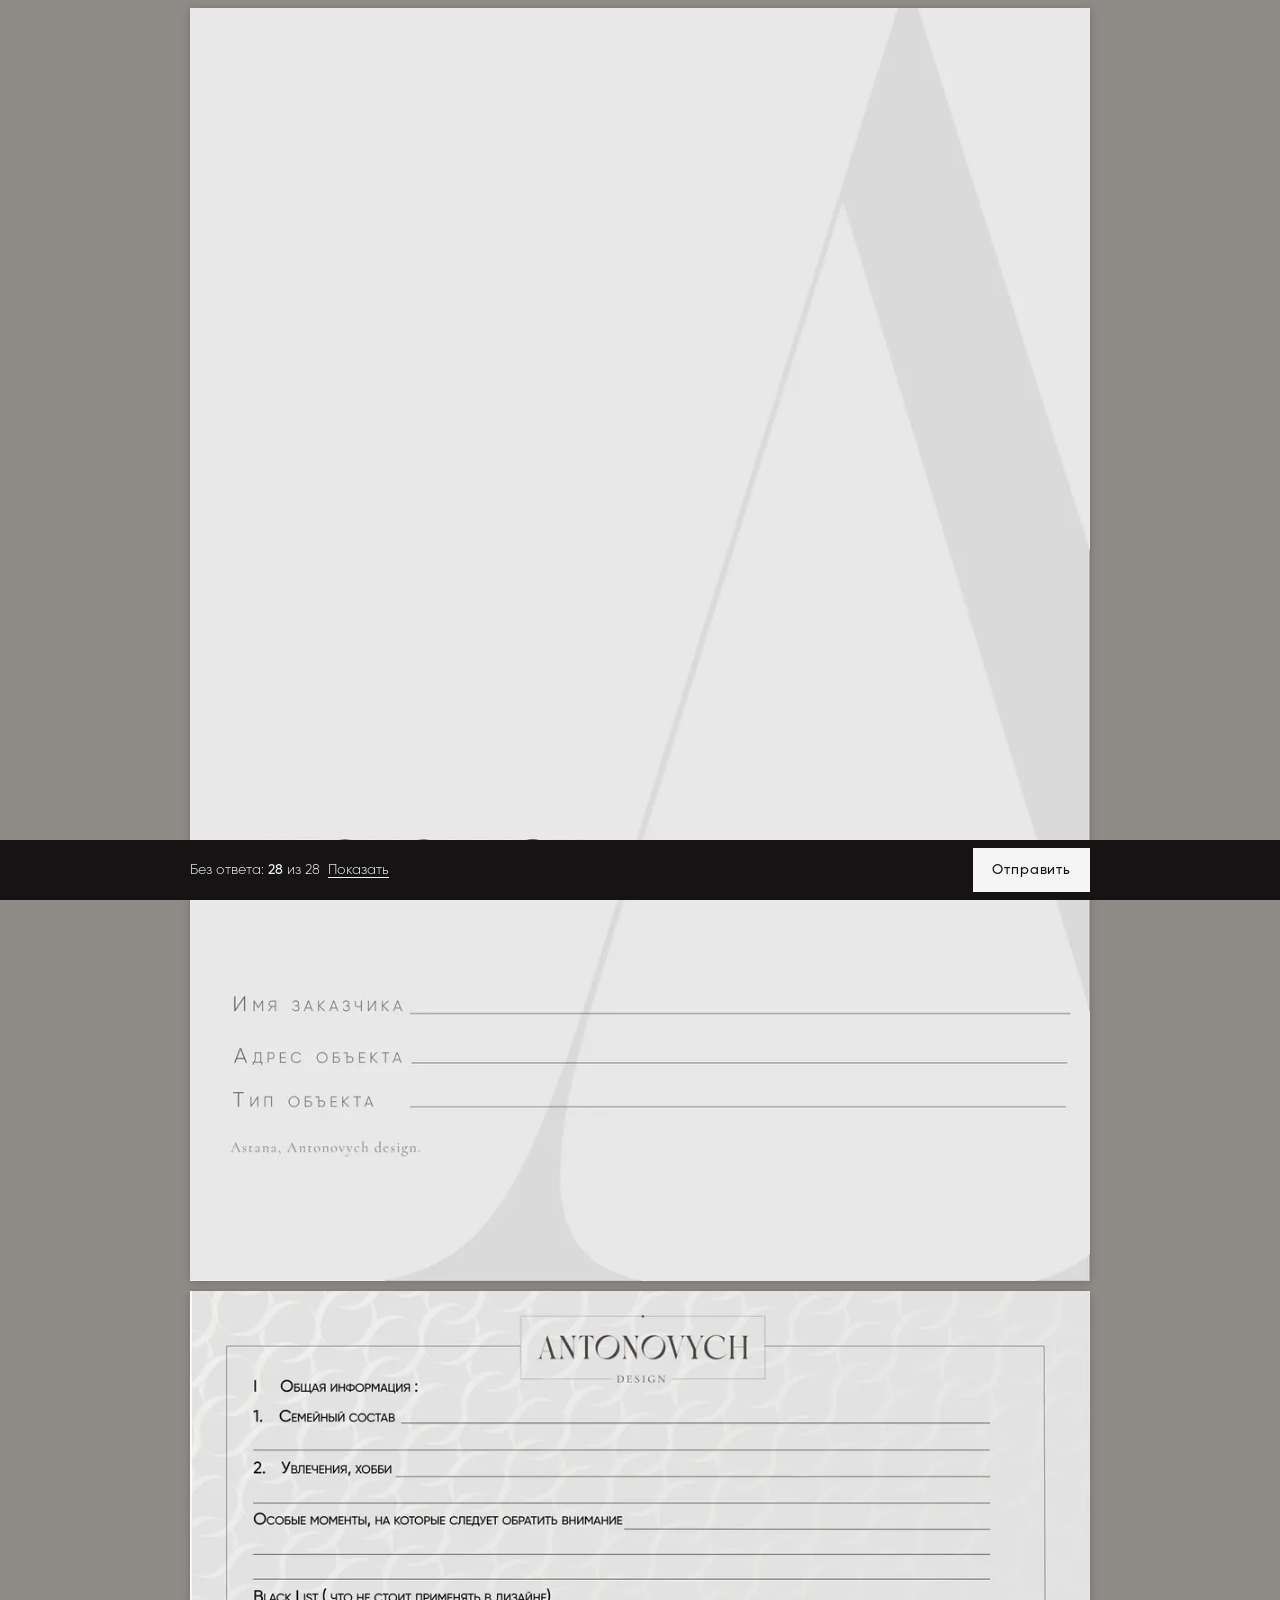
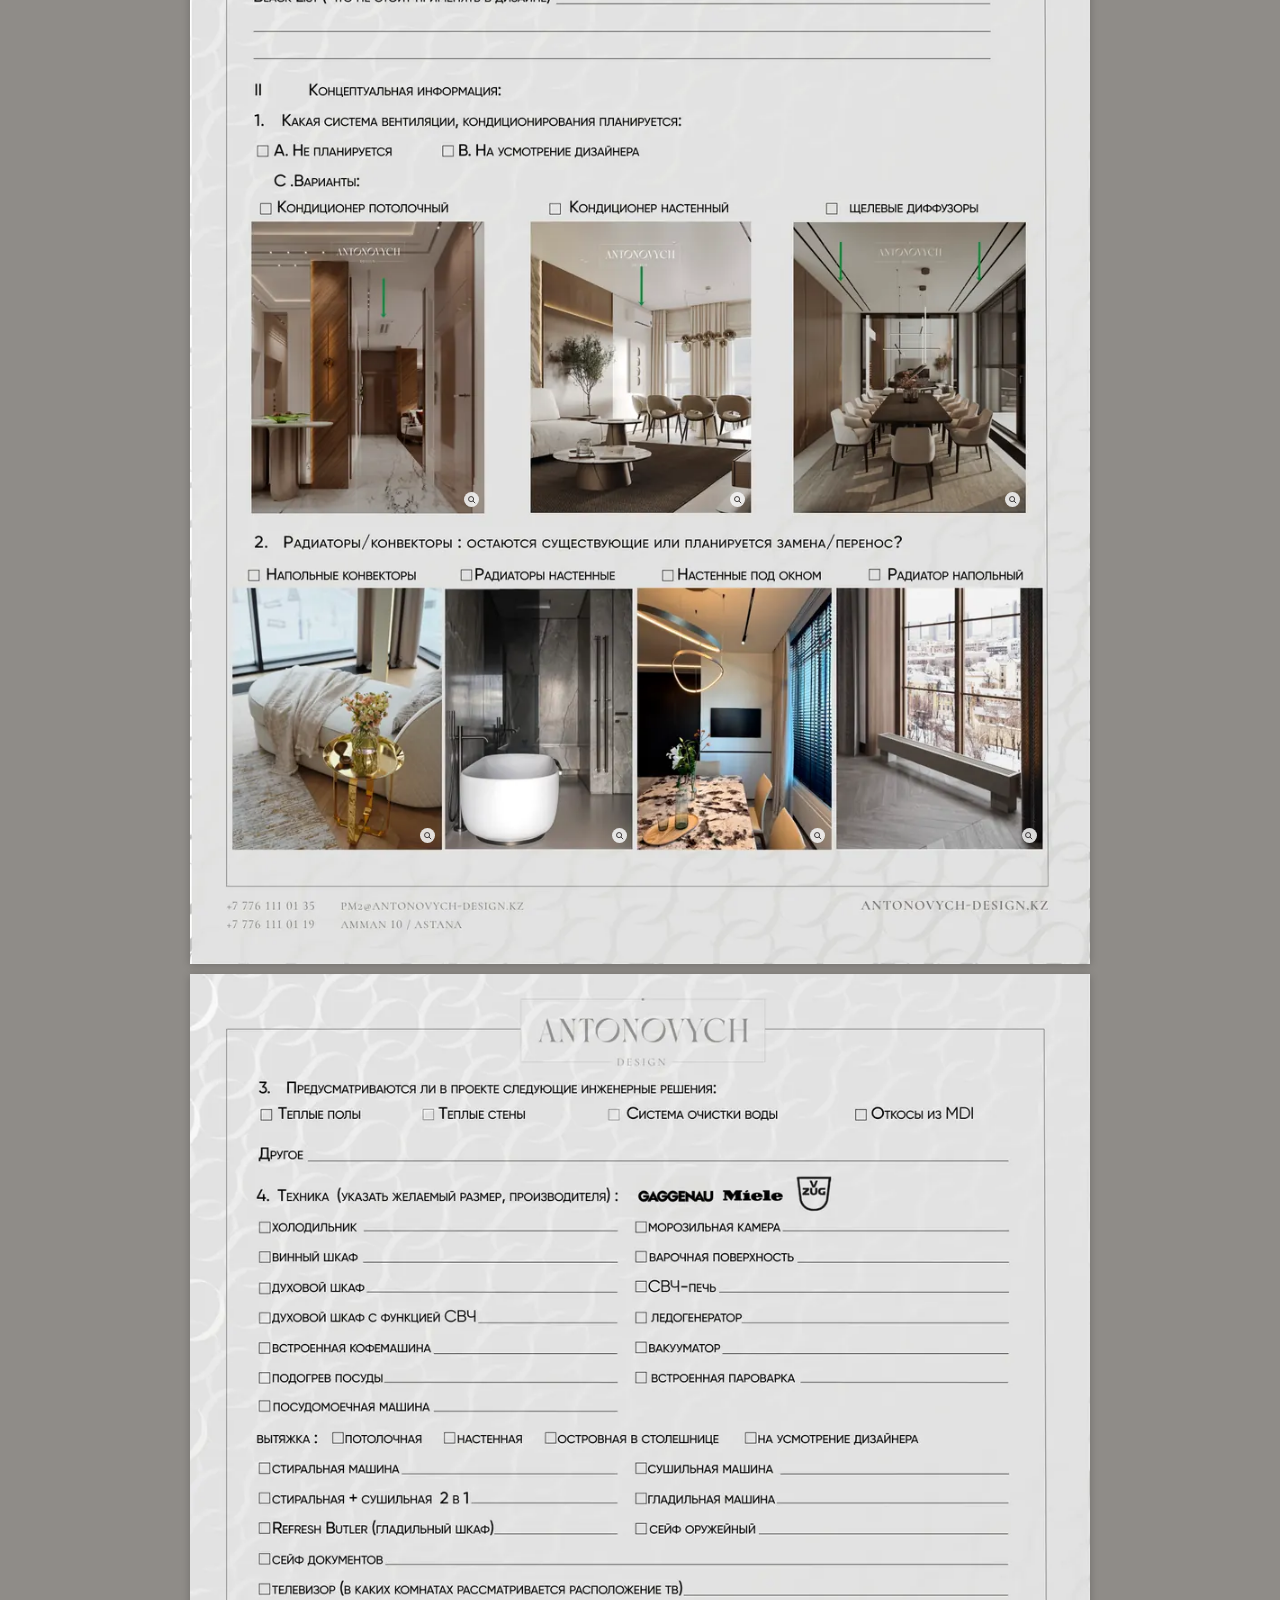
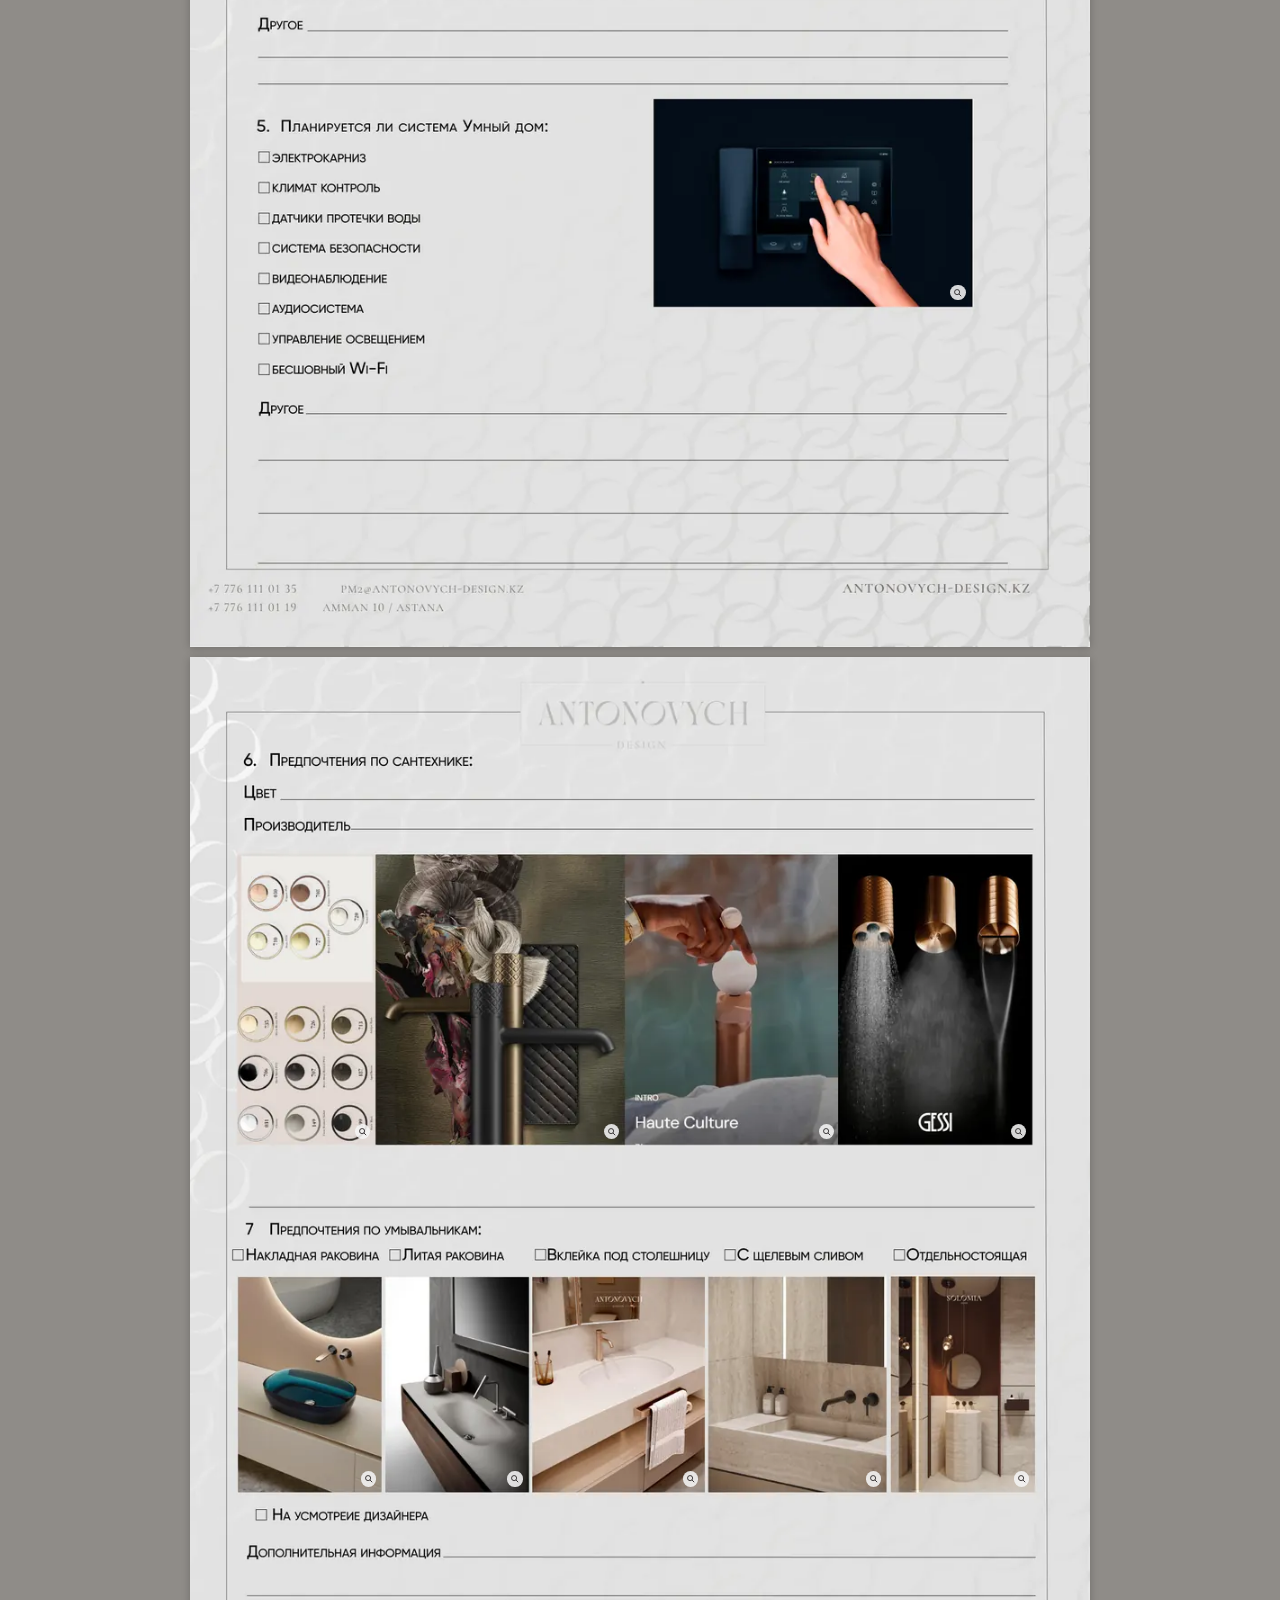
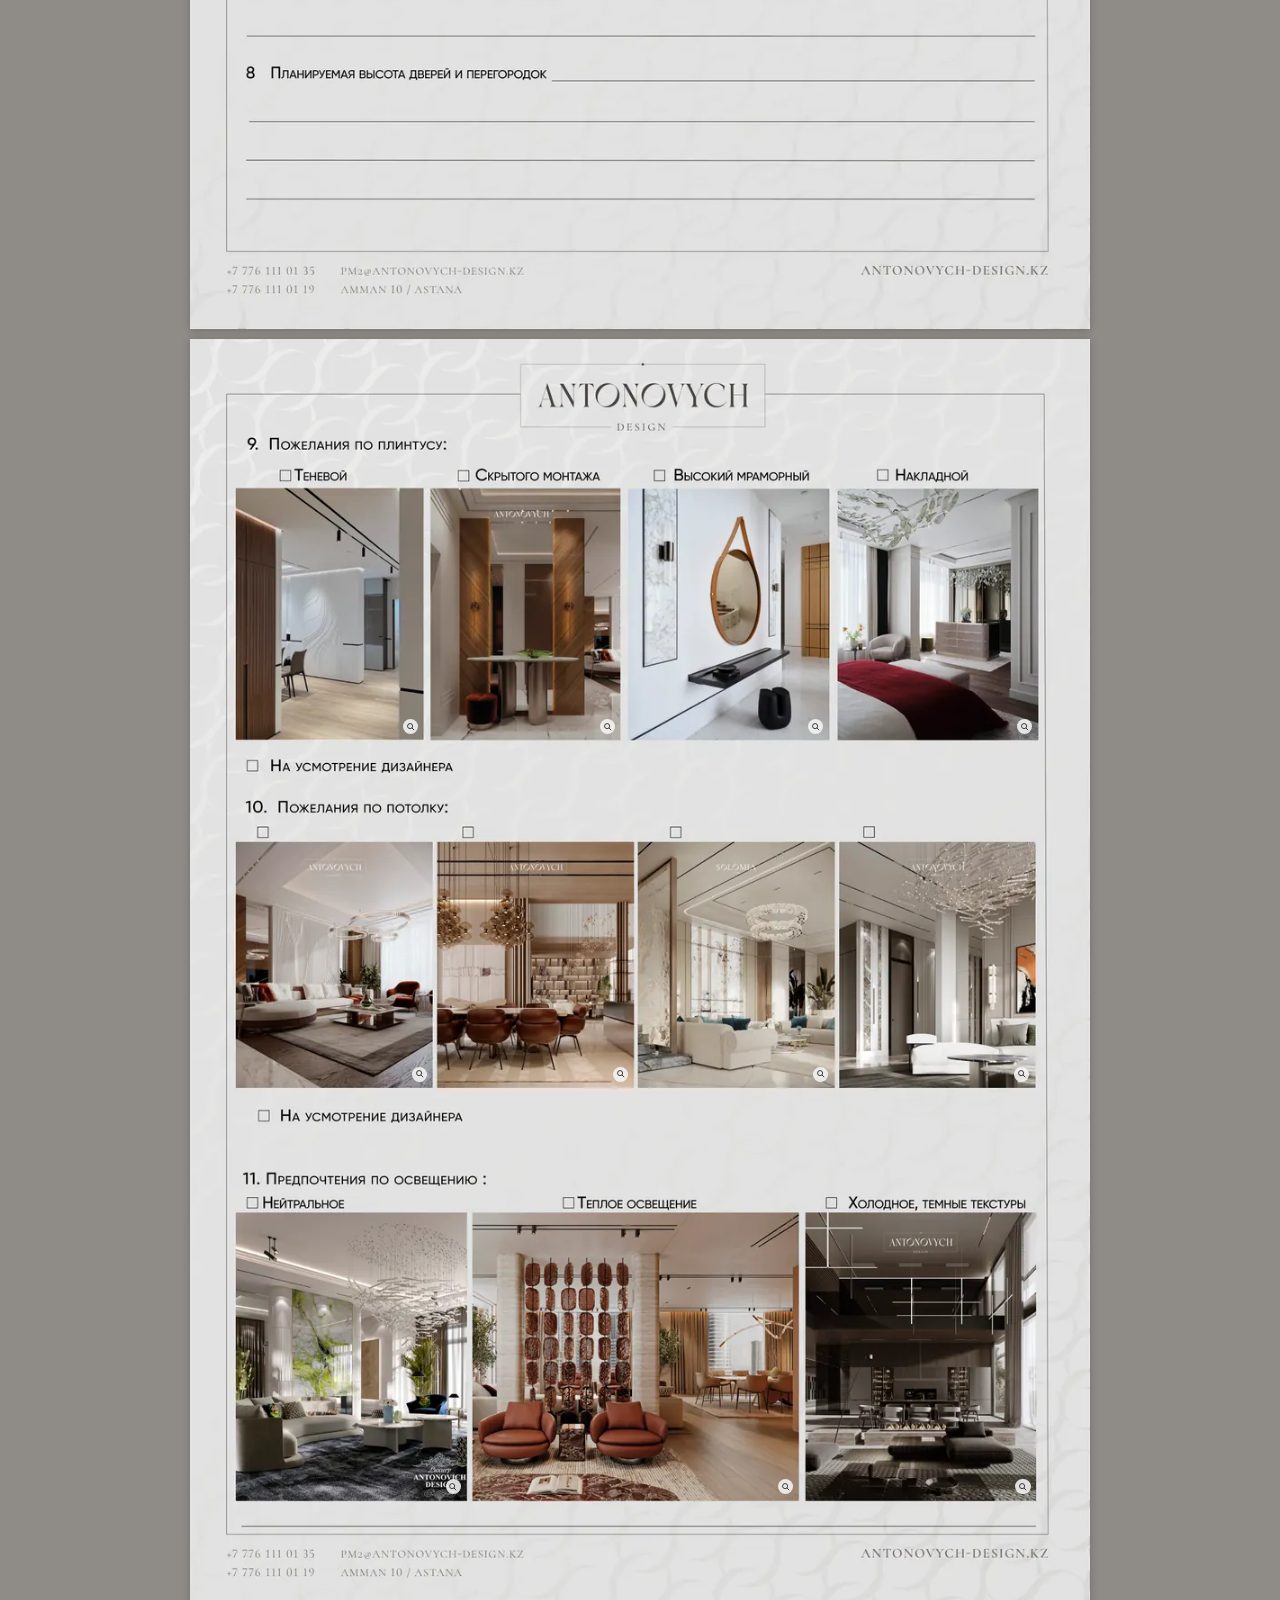
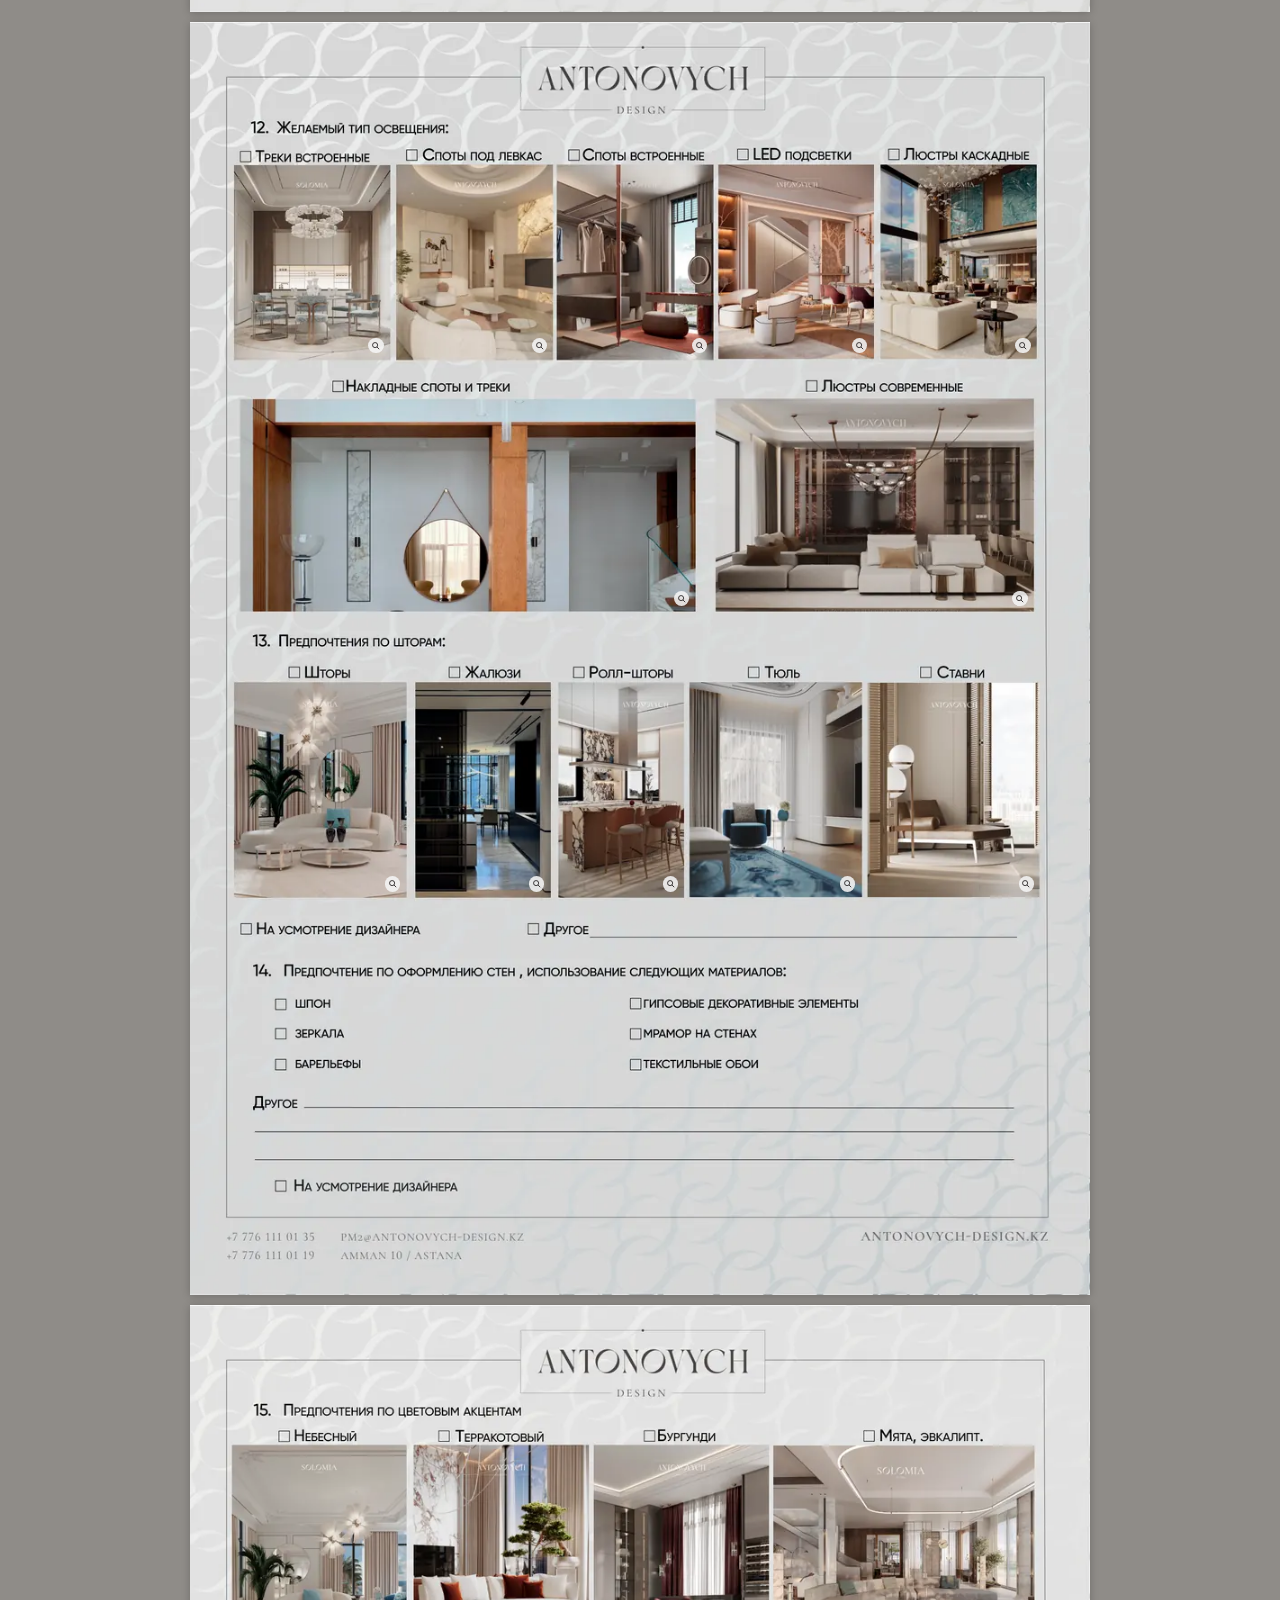
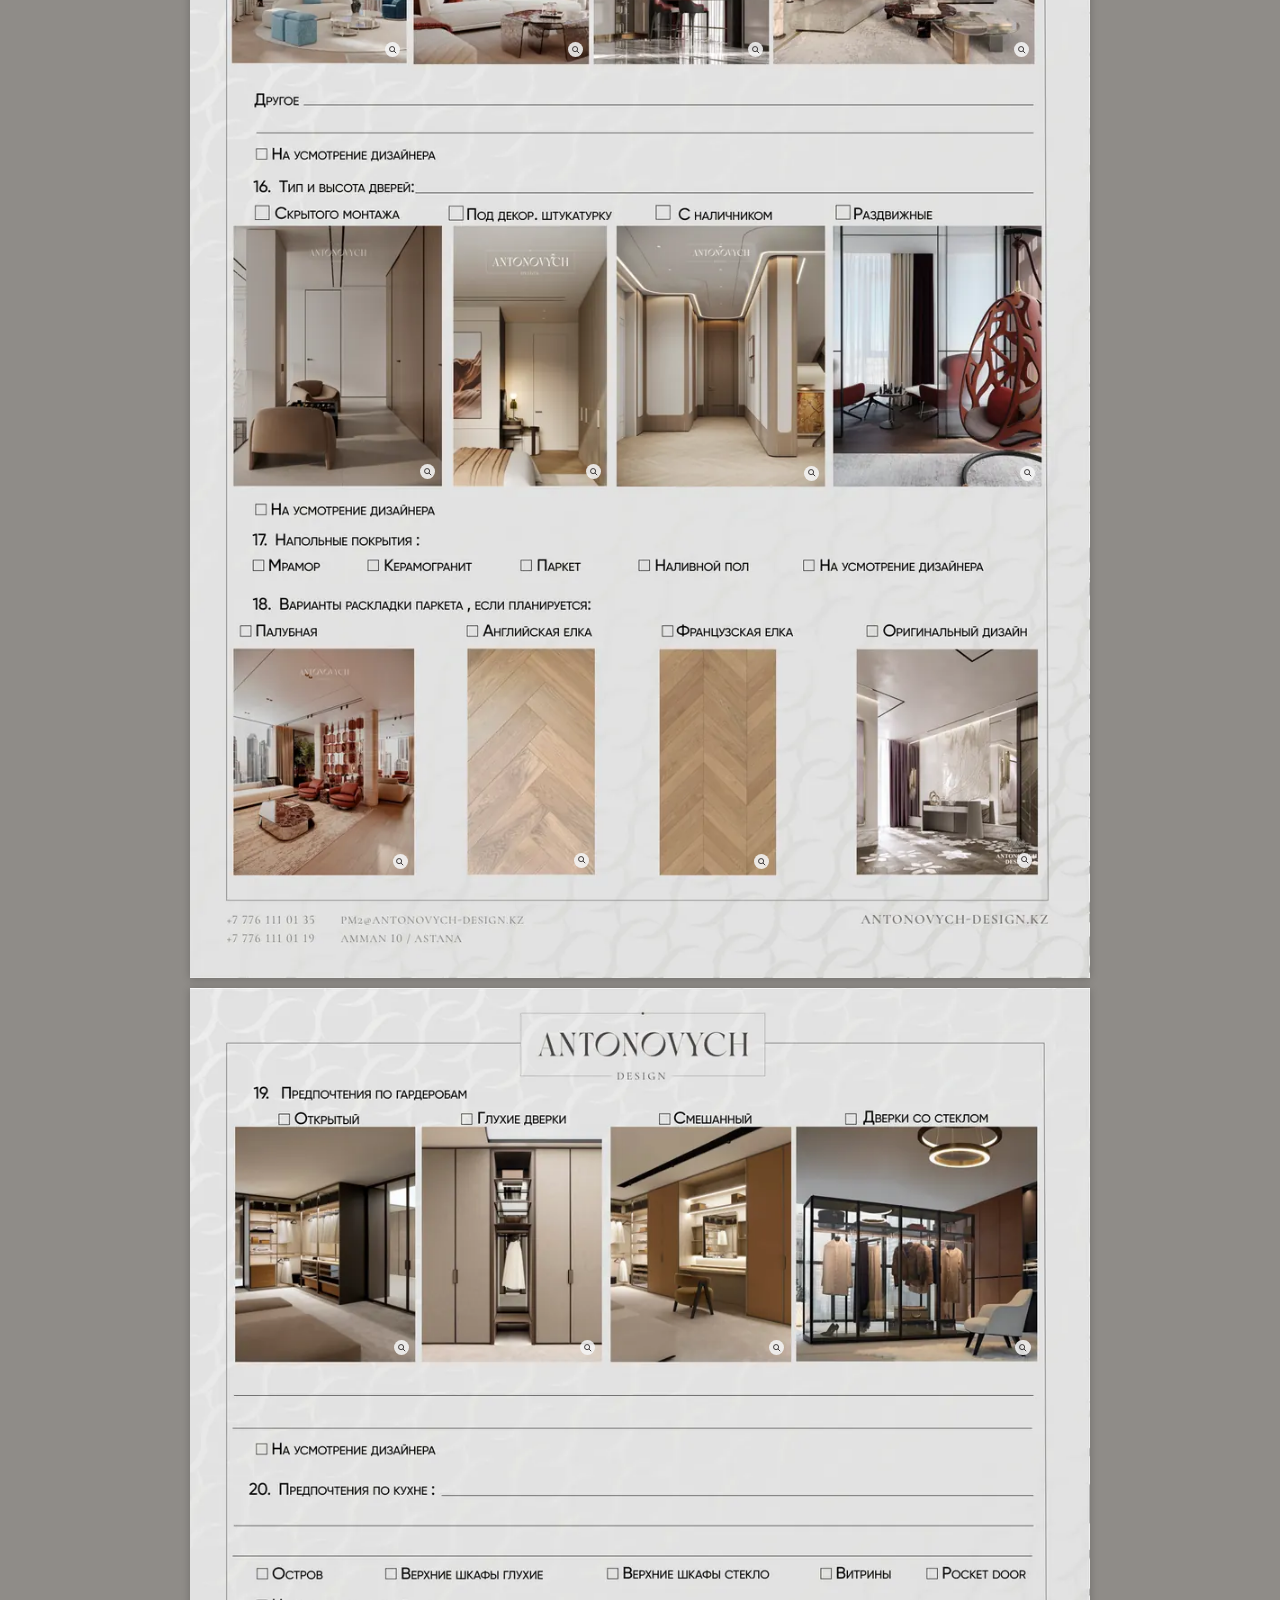
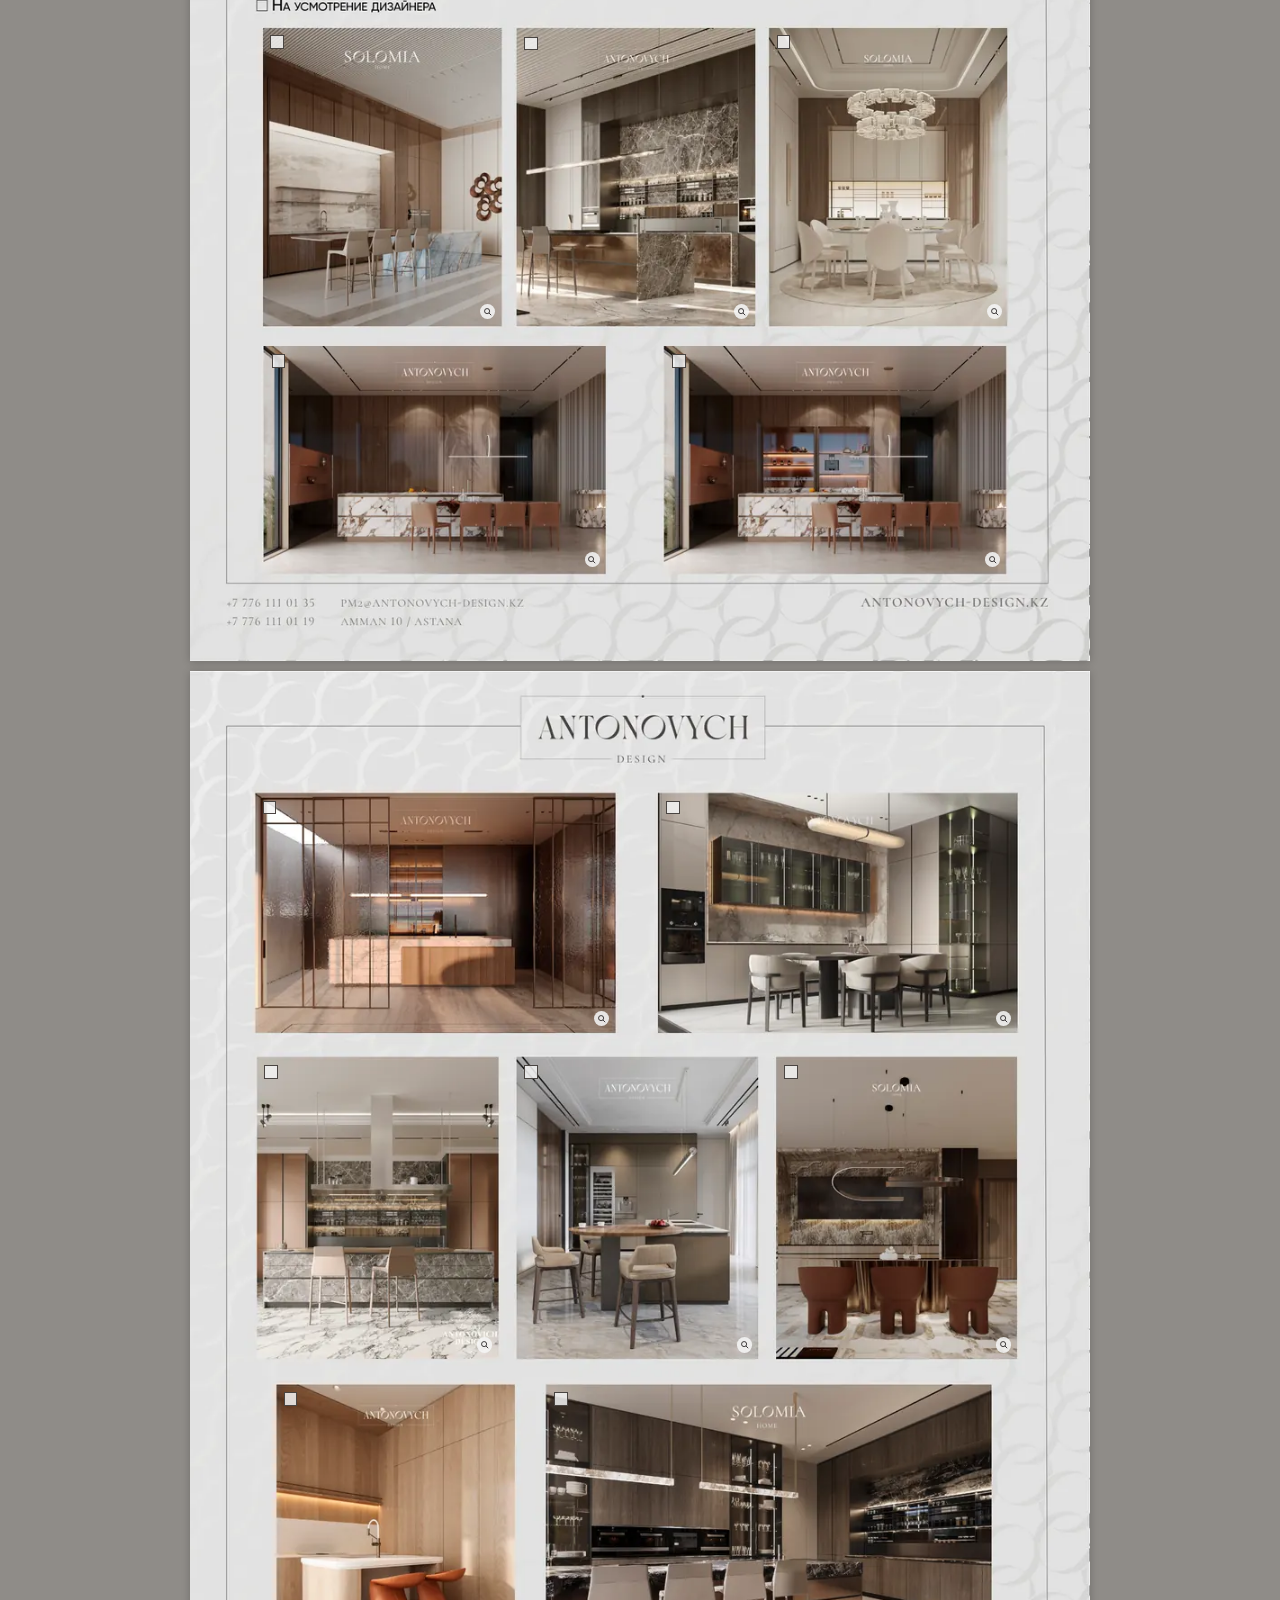
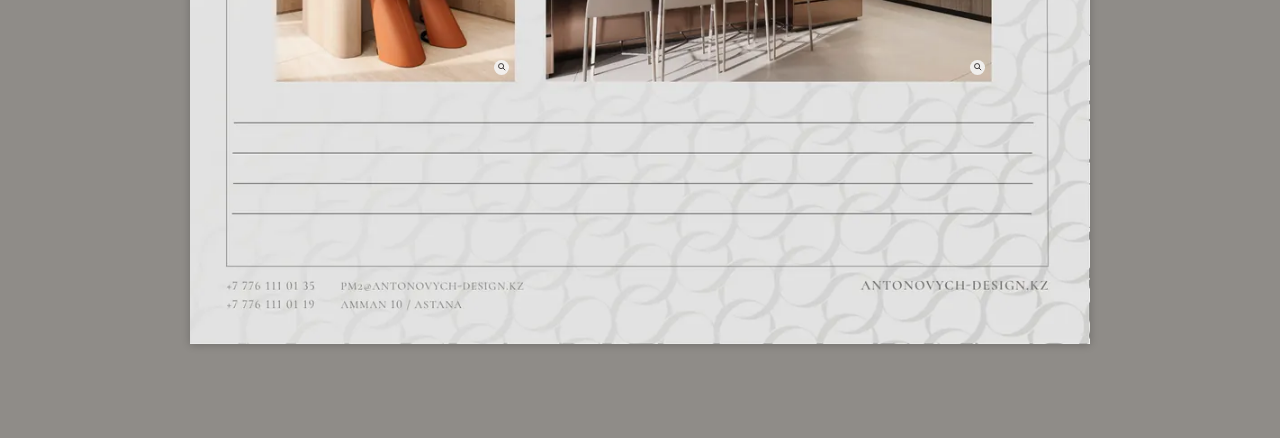
<file: index.html>
<!doctype html>
<html lang="ru">
<head>
<meta charset="utf-8">
<meta name="robots" content="noindex, nofollow">
<meta name="viewport" content="width=device-width, initial-scale=1">
<title>Паспорт интерьера — Antonovych Design</title>
<script>
  // Корень сайта ведёт на стандартный паспорт, метка проекта ?p= сохраняется
  location.replace('standard/' + location.search);
</script>
</head>
<body><a href="standard/">Открыть паспорт интерьера</a></body>
</html>
</file>
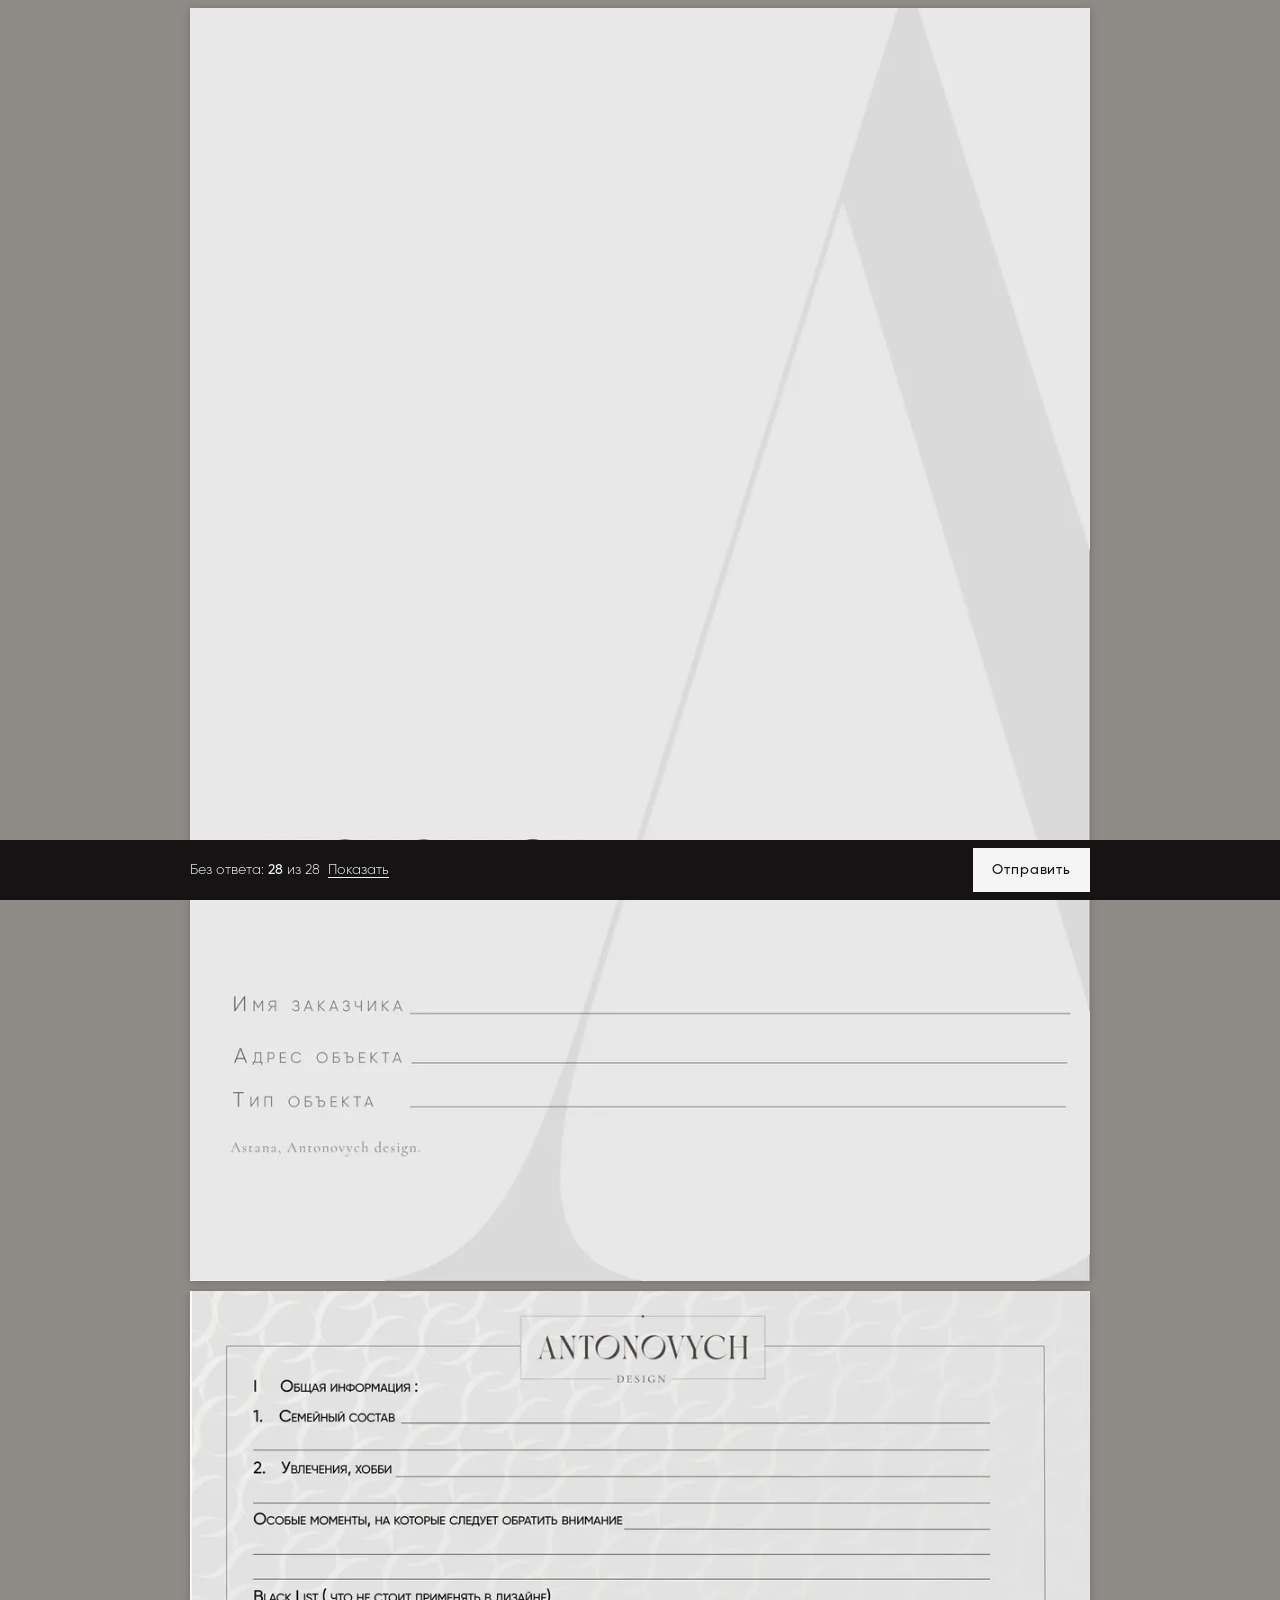
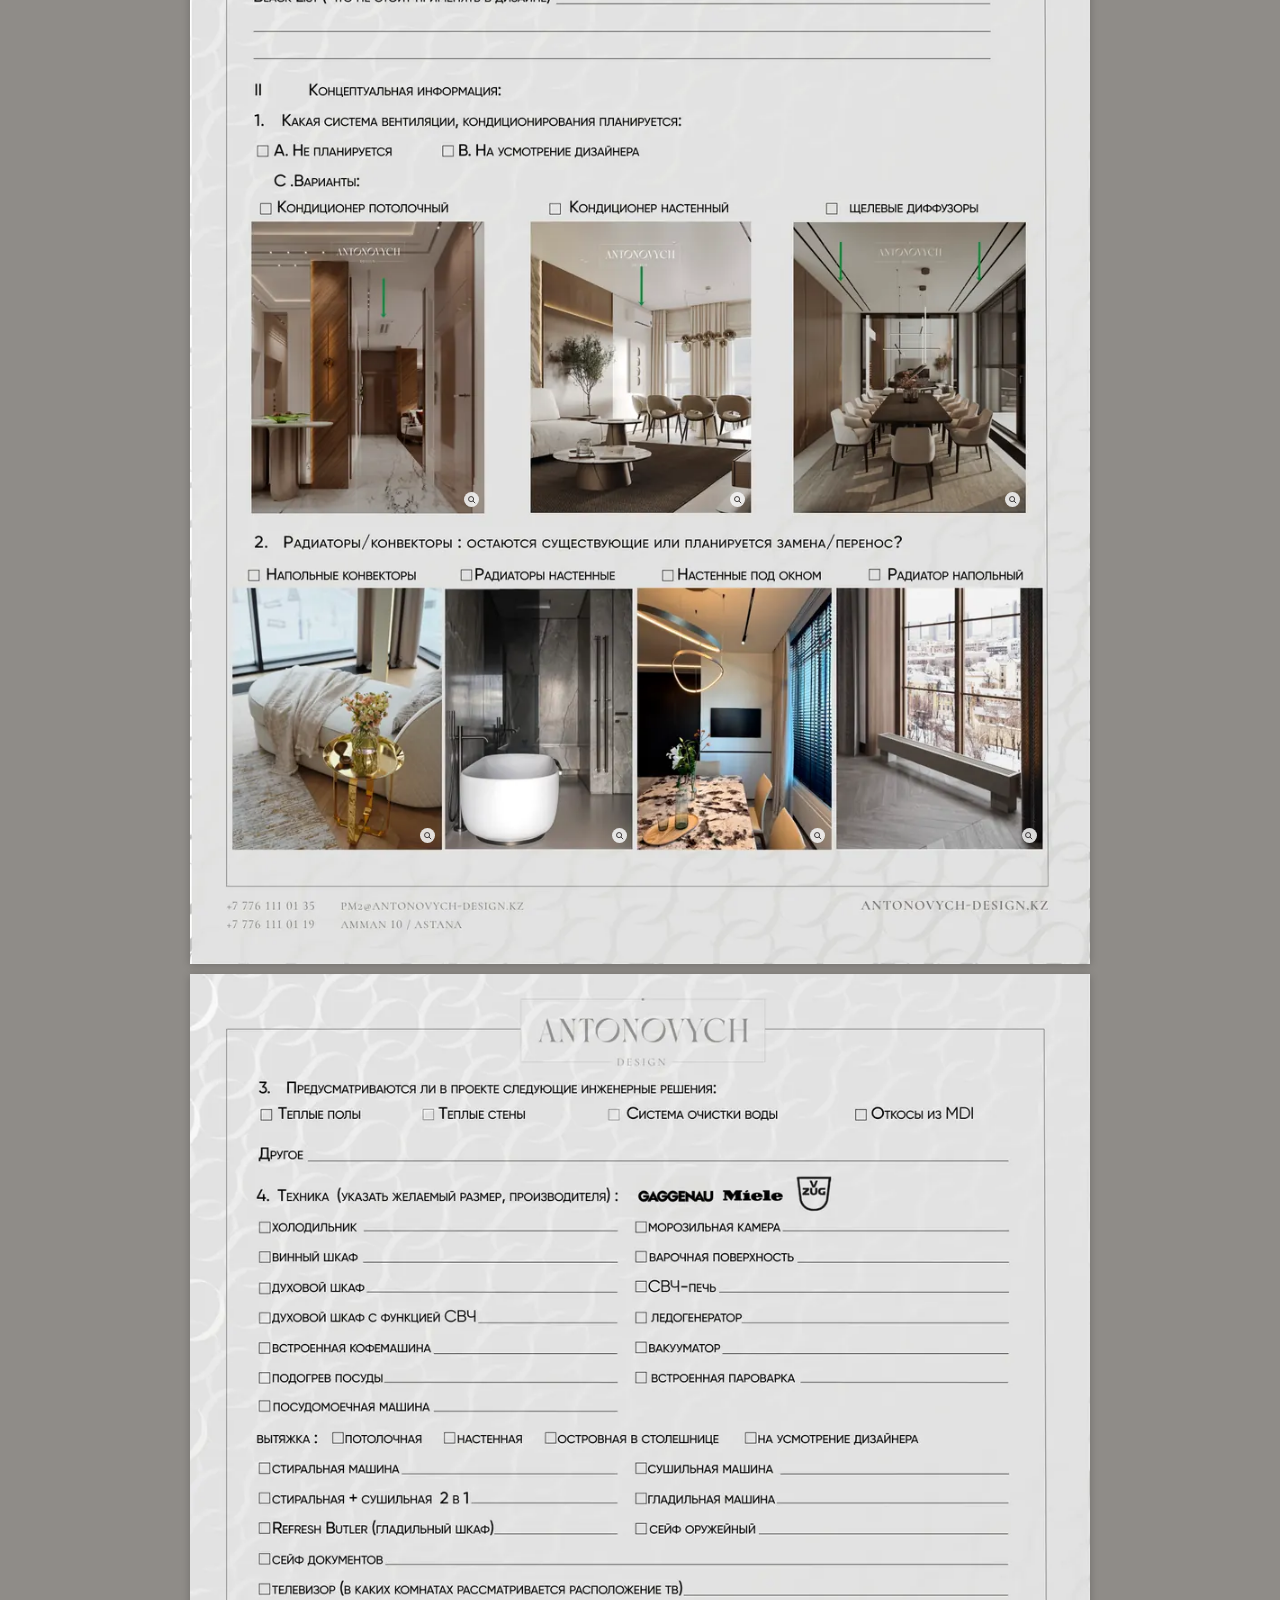
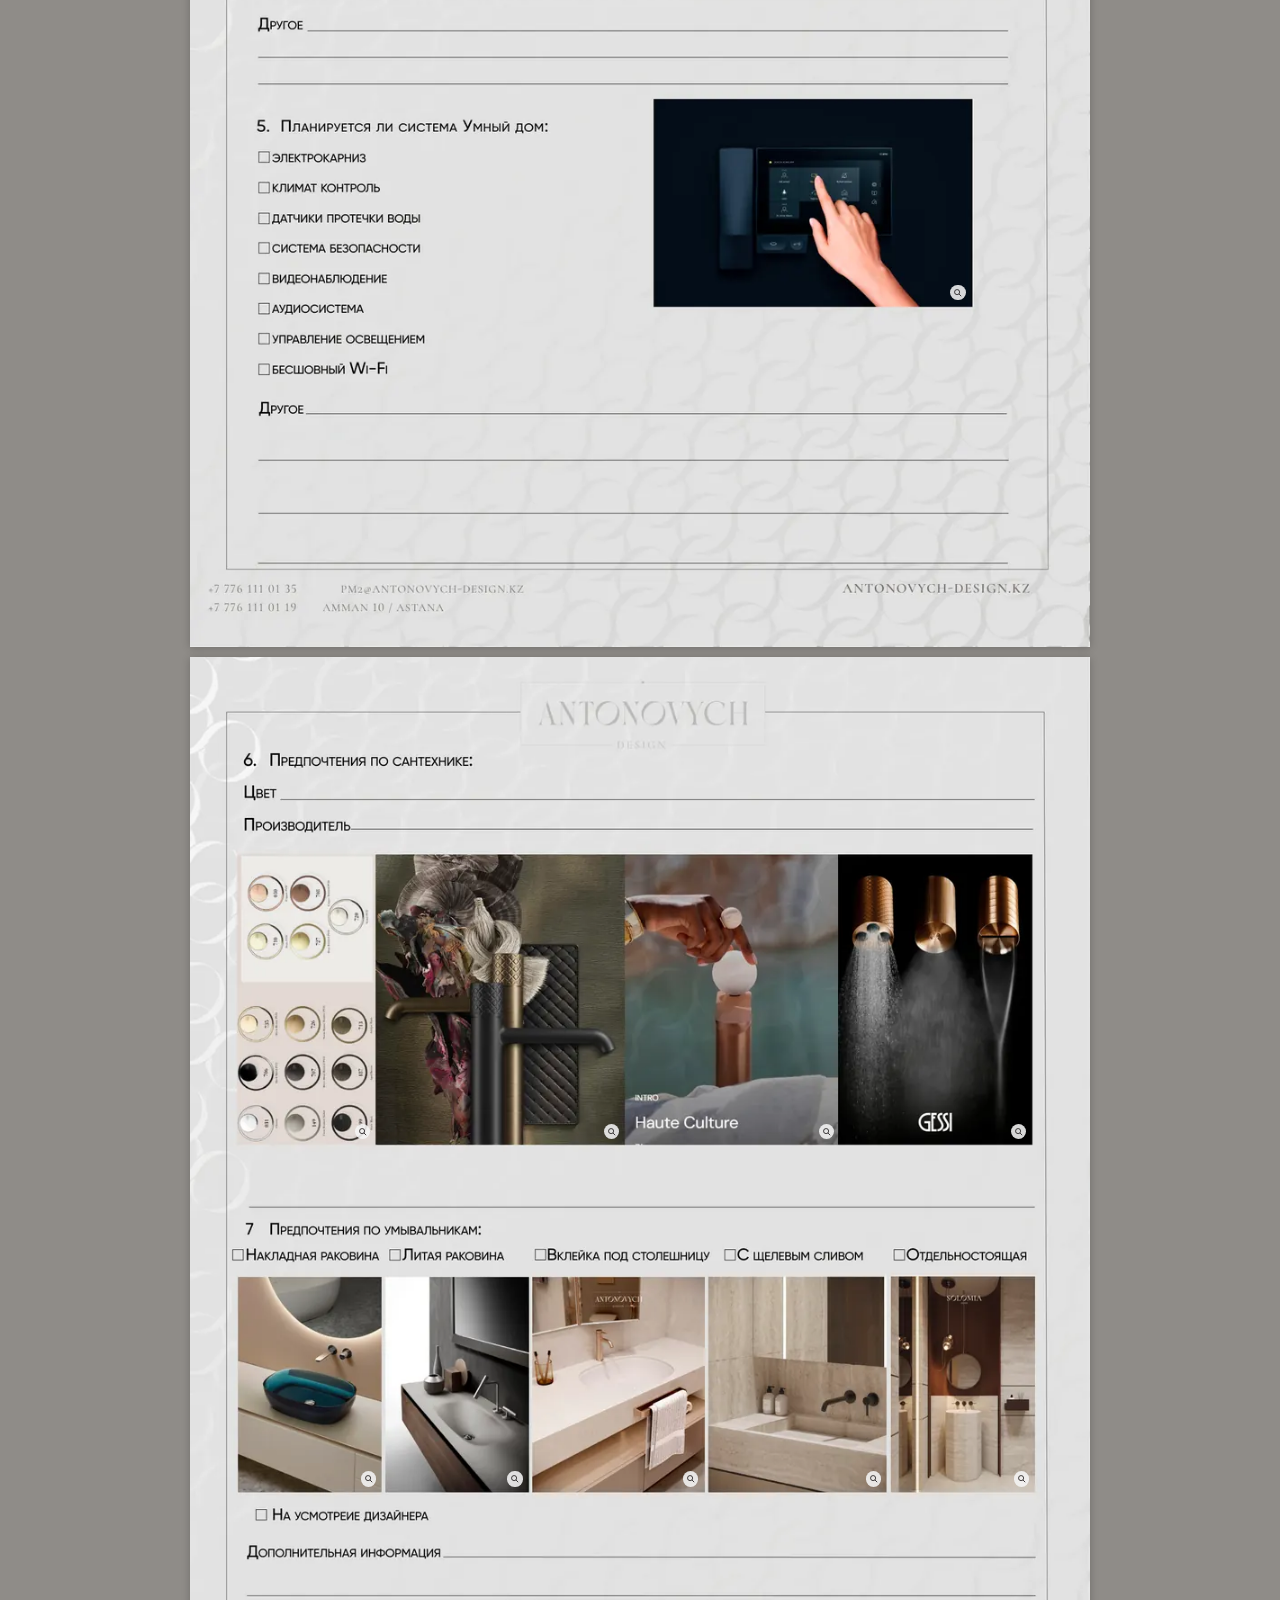
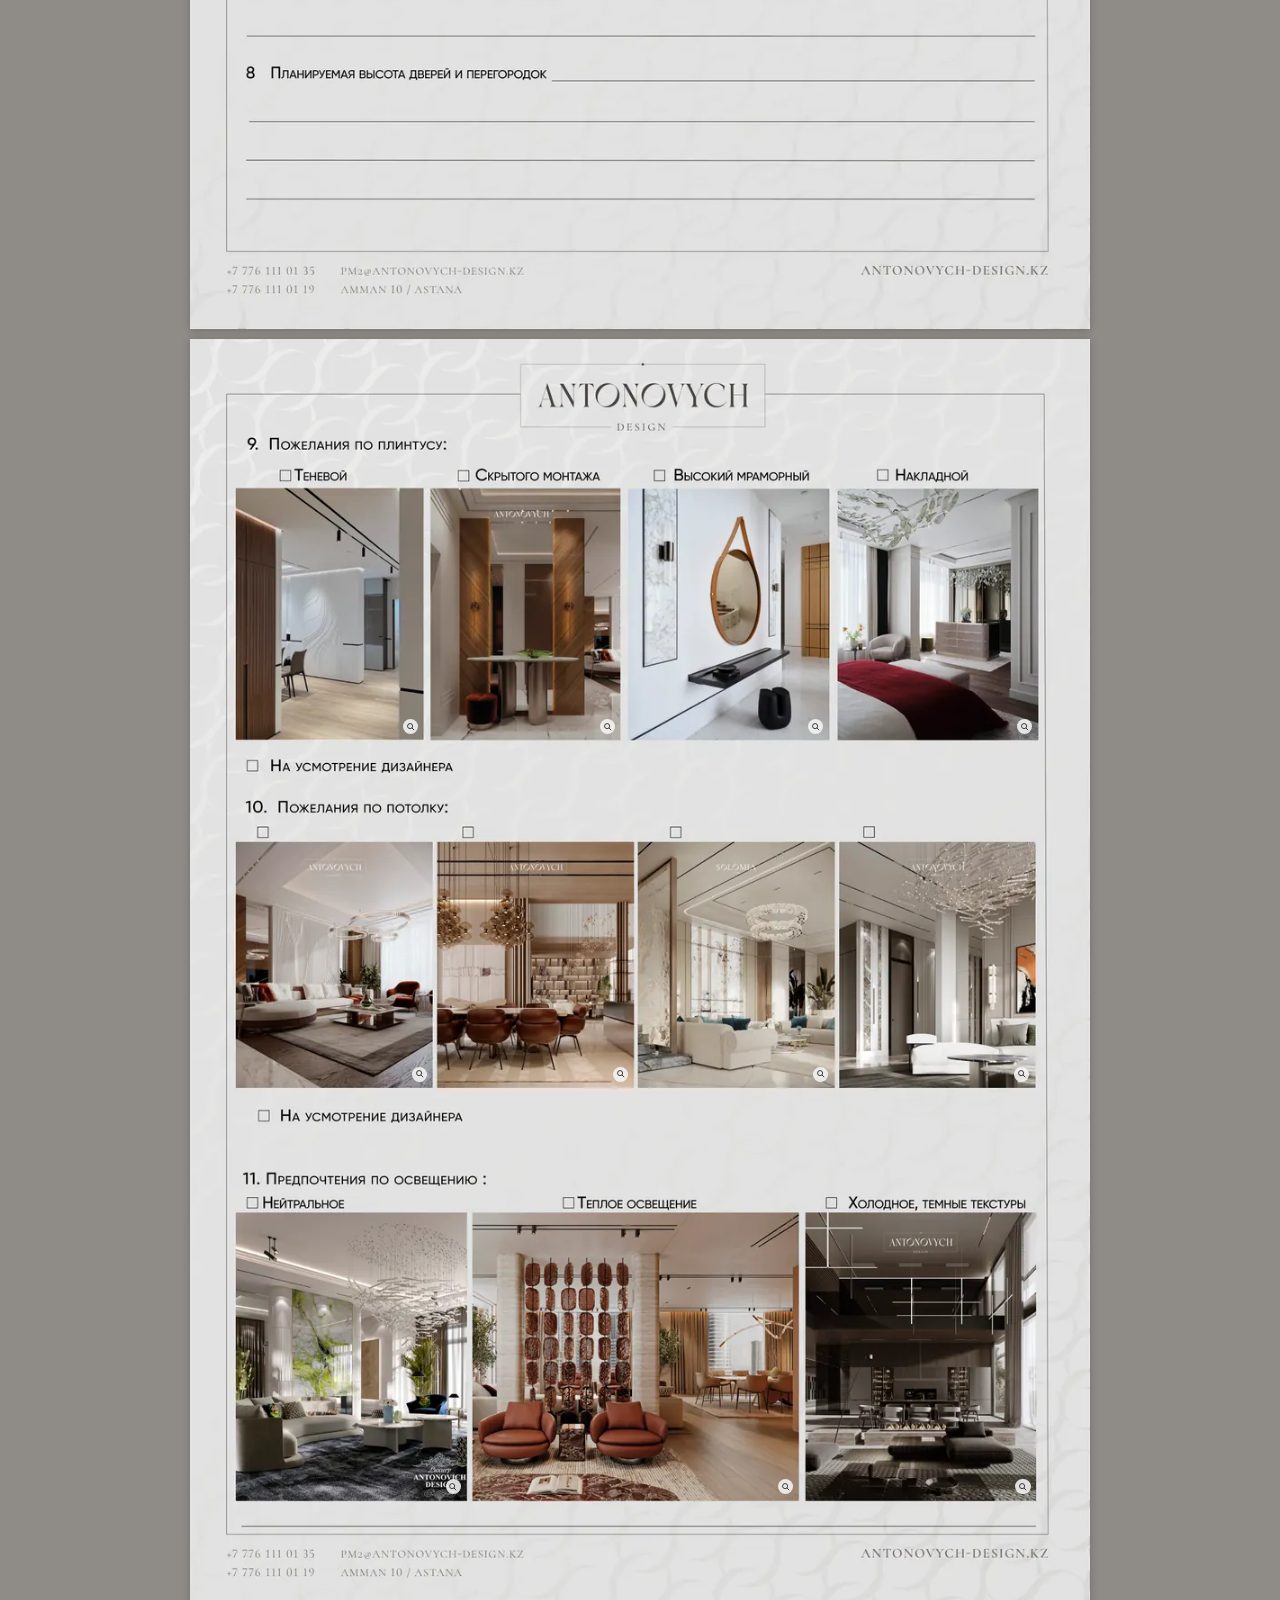
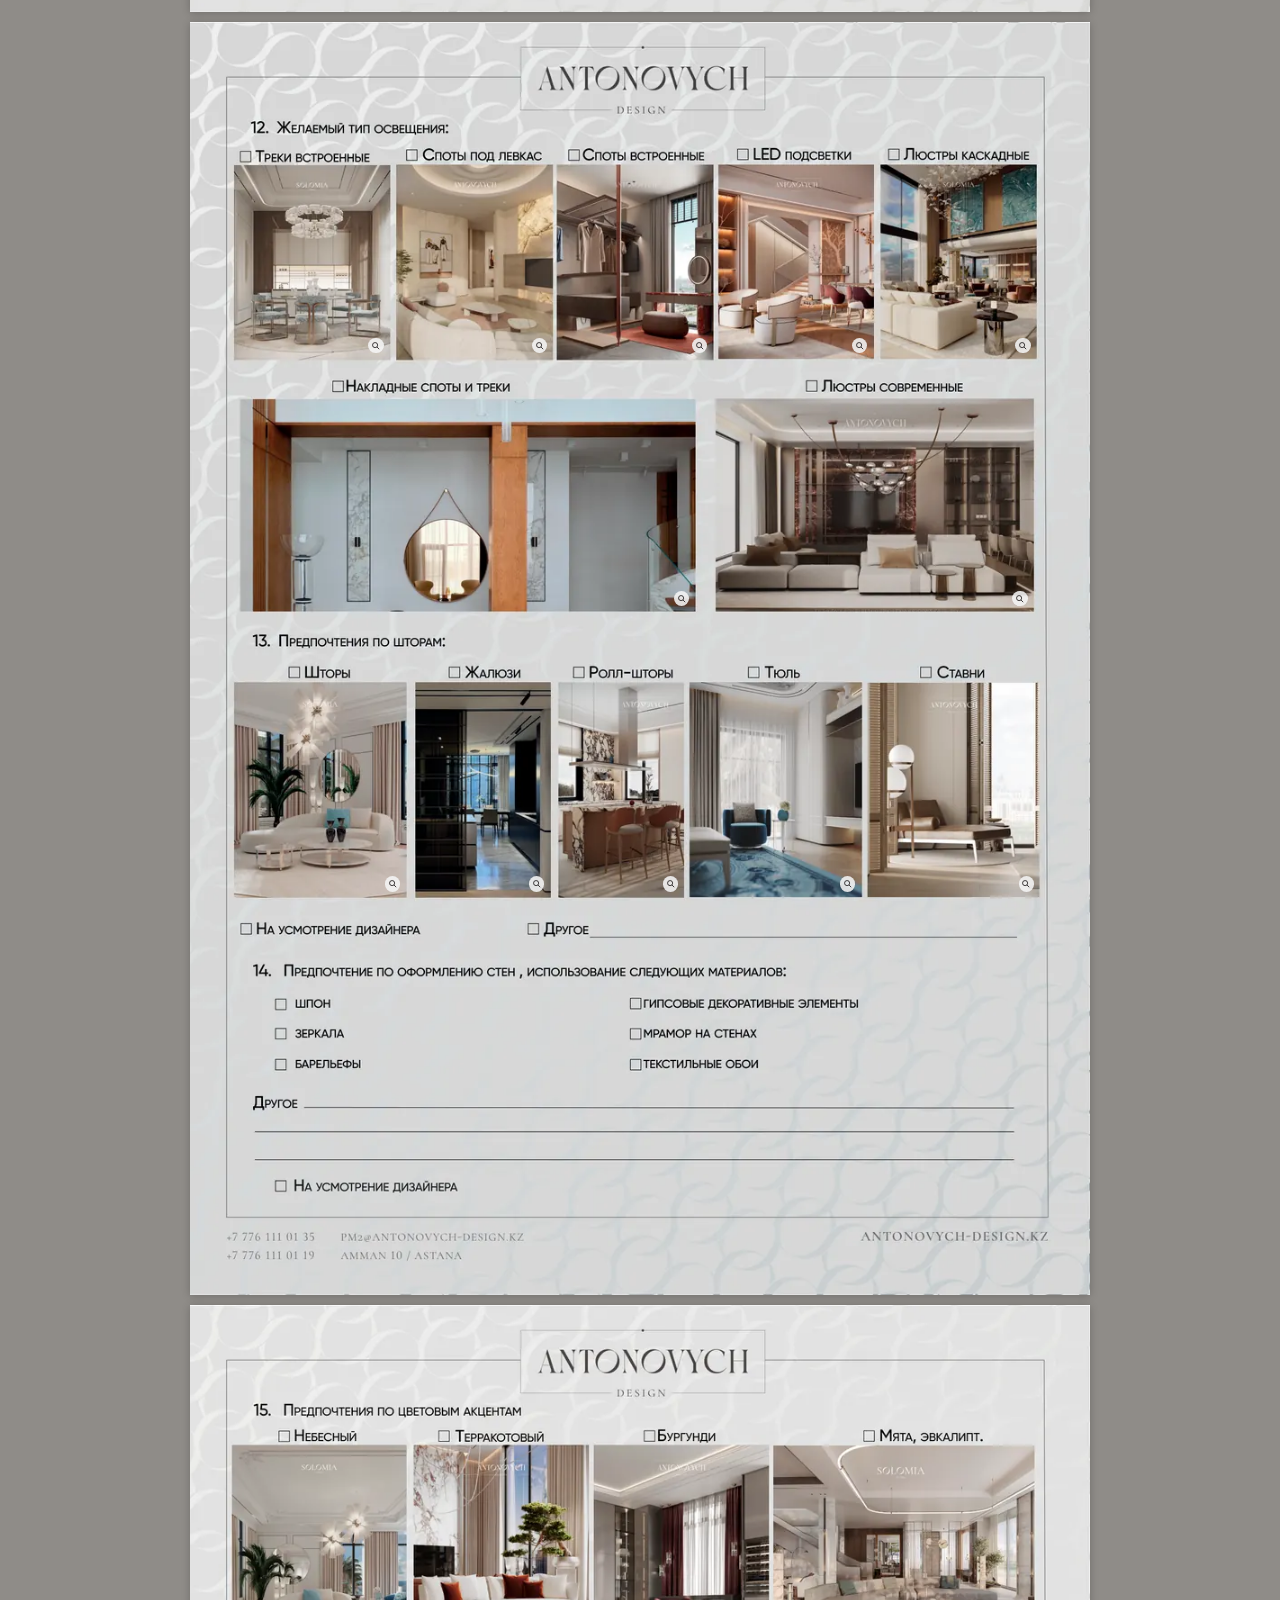
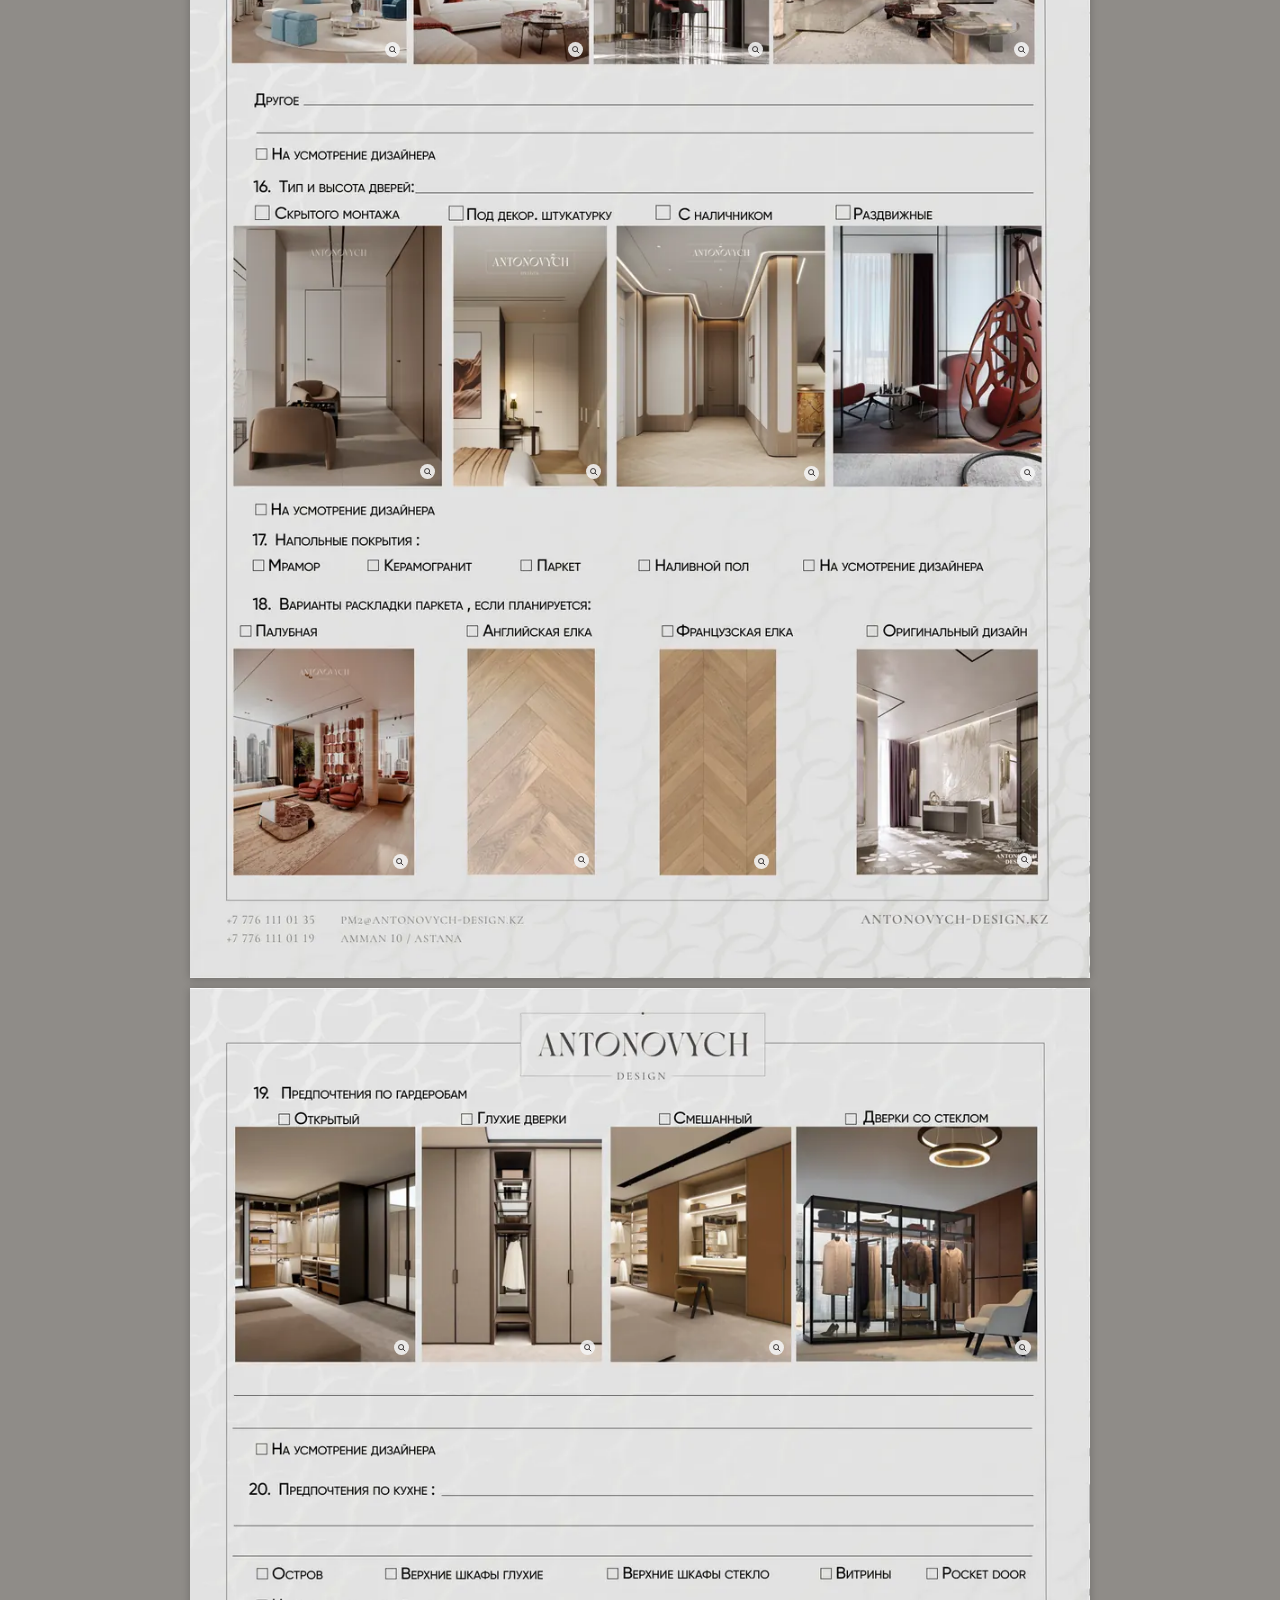
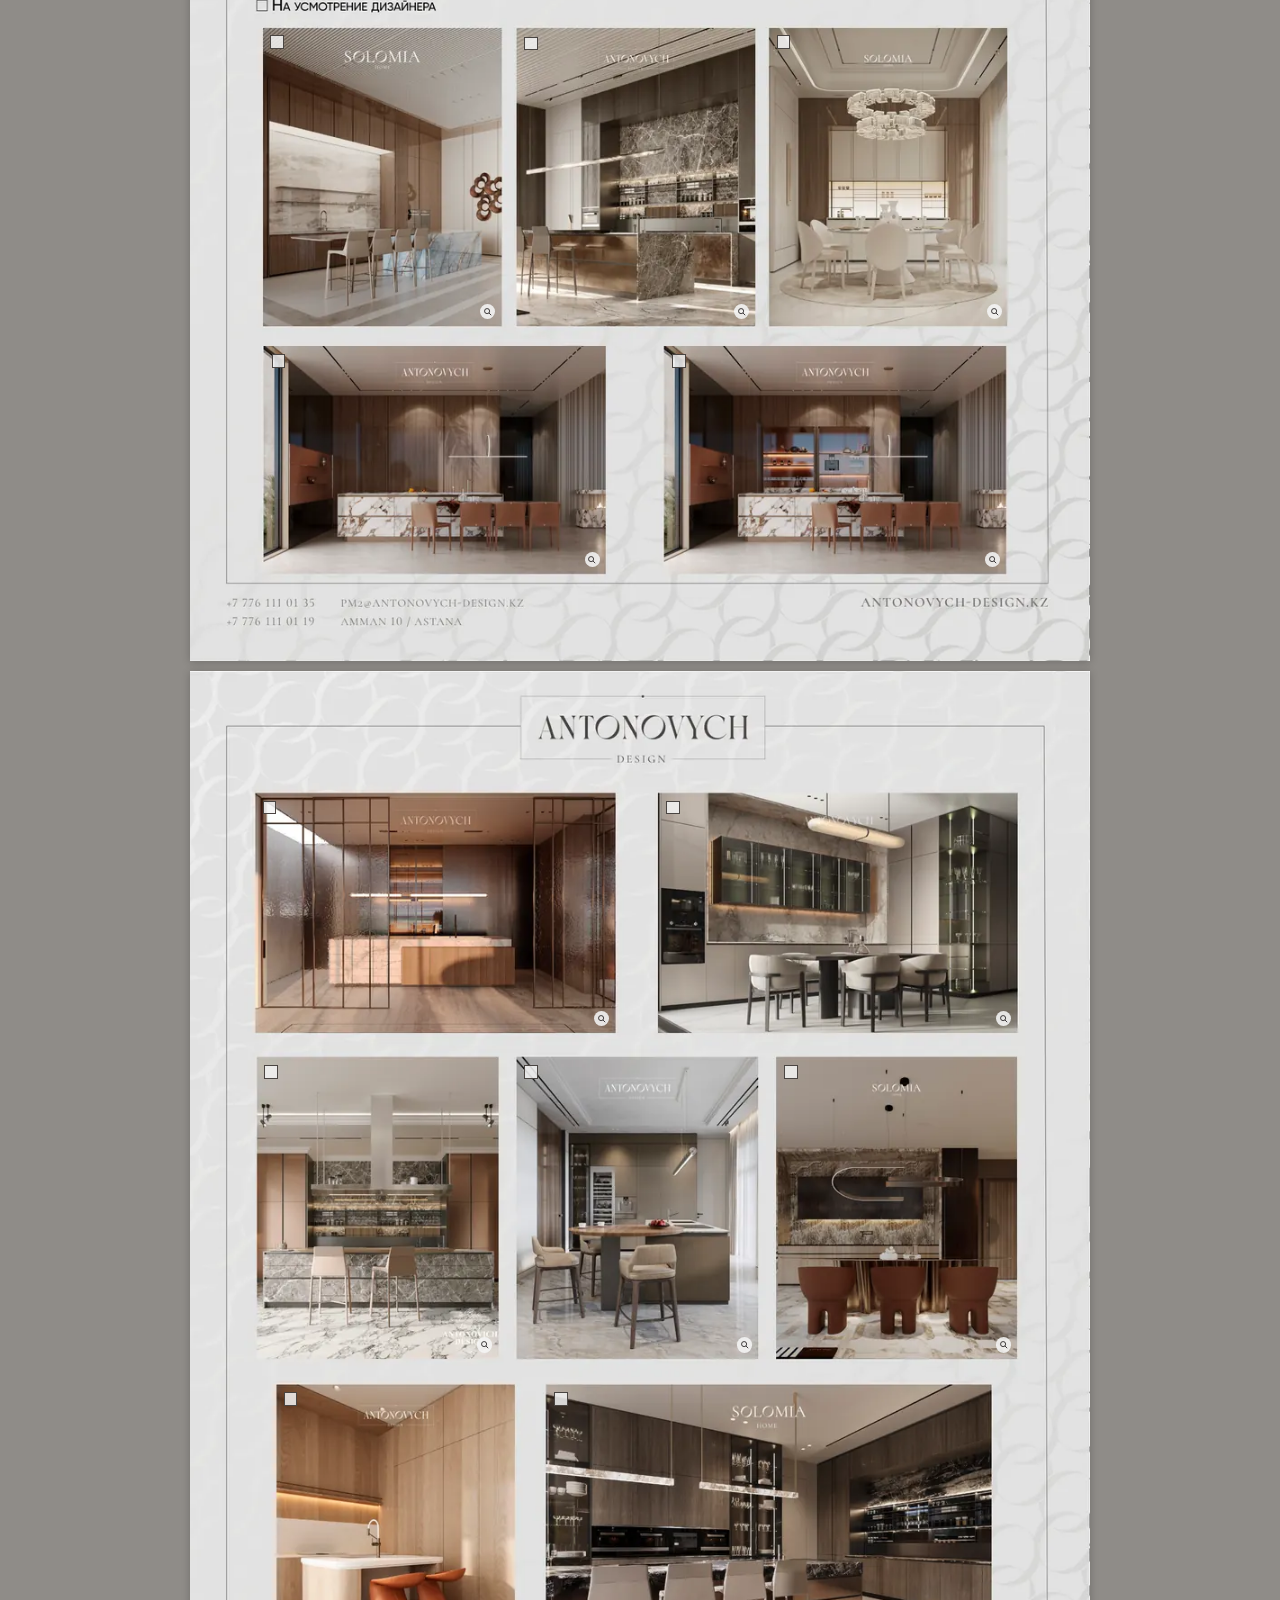
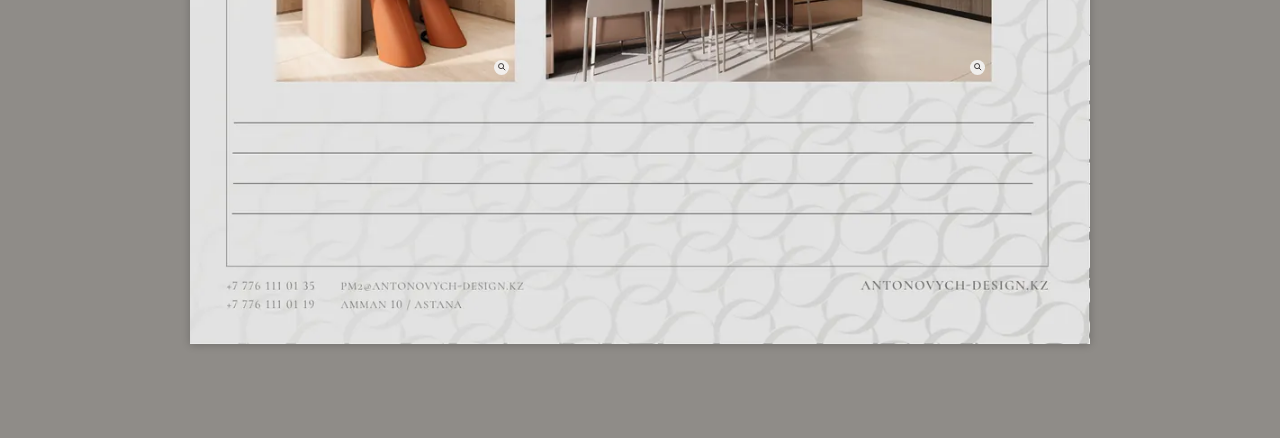
<file: standard/index.html>
<!doctype html>
<html lang="ru">
<head>
<meta charset="utf-8">
<meta name="viewport" content="width=device-width, initial-scale=1, viewport-fit=cover">
<meta name="robots" content="noindex, nofollow">
<meta name="format-detection" content="telephone=no">
<title>Паспорт интерьера — Antonovych Design</title>
<!-- Общая оболочка анкеты. Тип паспорта берётся из имени папки (standard, classic, …). Эта папка копируется целиком. -->
<base href="../">
<link rel="preload" href="assets/fonts/gilroy-light.woff2" as="font" type="font/woff2" crossorigin>
<link rel="stylesheet" href="assets/css/style.css">
</head>
<body>
<div id="app" aria-live="polite"><p class="loading">Загрузка анкеты…</p></div>
<script src="config.js"></script>
<script src="assets/js/pdf.js"></script>
<script src="assets/js/app.js"></script>
</body>
</html>
</file>
